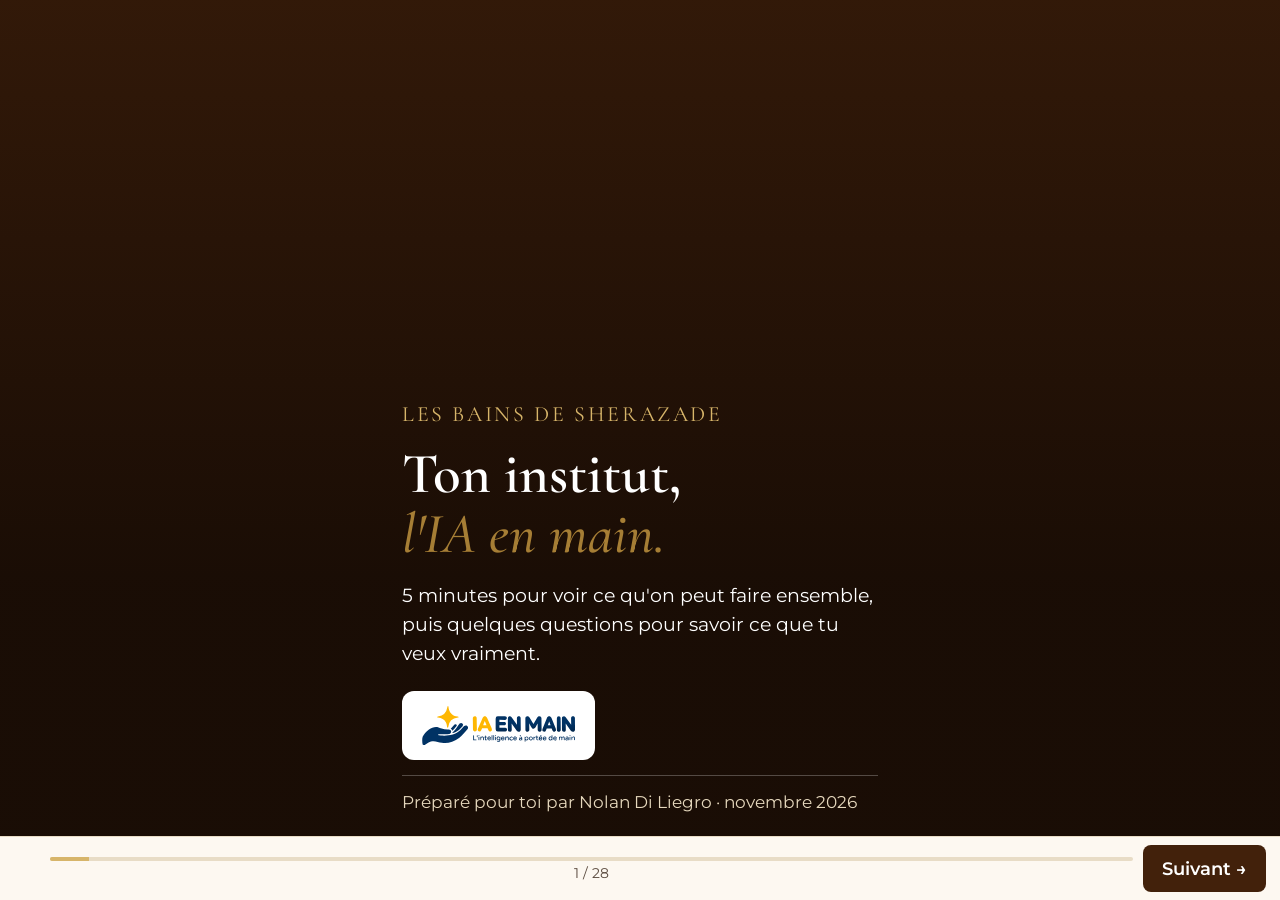
<file: sherazade/index.html>
<!DOCTYPE html>
<html lang="fr"><head><meta charset="utf-8">
<meta name="viewport" content="width=device-width,initial-scale=1,viewport-fit=cover">
<title>Les Bains de Sherazade × IA EN MAIN</title>
<meta name="robots" content="noindex">
<link rel="icon" type="image/png" href="../media/brand/favicon.png">
<meta property="og:title" content="Les Bains de Sherazade × IA EN MAIN"><meta property="og:description" content="Ton institut, l&#x27;IA en main : 5 minutes pour voir ce qu&#x27;on peut faire, et me dire ce que tu veux."><meta property="og:image" content="https://d8j0ntlcm91z4.cloudfront.net/user_3GQlfFCxTsvuOLmSkOzS19wh9sw/hf_20261109_205549_24f4d2c5-56d9-401c-a963-747eeb608bea.png"><meta name="twitter:card" content="summary_large_image">
<link rel="preconnect" href="https://fonts.googleapis.com"><link rel="preconnect" href="https://fonts.gstatic.com" crossorigin>
<link href="https://fonts.googleapis.com/css2?family=Cormorant+Garamond:ital,wght@0,500;0,600;0,700;1,500&amp;family=Montserrat:wght@400;500;600;700&amp;display=swap" rel="stylesheet">
<link href="../app.css?v=2be3c71f" rel="stylesheet">
<style>:root{--bg:#fdf8f1;--dark:#42210b;--dark2:#2e1607;--acc:#d7b56a;--acc2:#a67e35;--ink:#1a1a1a;--mute:#5a4a3e;--line:#e8dcc6;--fd:'Cormorant Garamond',Georgia,serif;--fb:Montserrat,system-ui,sans-serif}</style>
</head><body>
<main class="deck" id="deck"></main>
<nav class="bar"><button id="prev">←</button><div class="prog"><div class="tr"><div class="fi" id="fi"></div></div><span id="cnt"></span></div><button class="nx" id="next">Suivant →</button></nav>
<div class="thx" id="thx"><div><div class="lb" style="color:var(--acc)">C'est envoyé</div><h2 id="thxName">Merci !</h2><p style="margin-top:1rem;color:#e6d8bd" id="thxTxt"></p></div></div>
<script>window.IAEM={"slug": "sherazade", "client": "Les Bains de Sherazade", "owner": "Nolan", "title": "Les Bains de Sherazade × IA EN MAIN", "ogdesc": "Ton institut, l'IA en main : 5 minutes pour voir ce qu'on peut faire, et me dire ce que tu veux.", "ogimg": "https://d8j0ntlcm91z4.cloudfront.net/user_3GQlfFCxTsvuOLmSkOzS19wh9sw/hf_20261109_205549_24f4d2c5-56d9-401c-a963-747eeb608bea.png", "fonts": "https://fonts.googleapis.com/css2?family=Cormorant+Garamond:ital,wght@0,500;0,600;0,700;1,500&family=Montserrat:wght@400;500;600;700&display=swap", "vars": {"--bg": "#fdf8f1", "--dark": "#42210b", "--dark2": "#2e1607", "--acc": "#d7b56a", "--acc2": "#a67e35", "--ink": "#1a1a1a", "--mute": "#5a4a3e", "--line": "#e8dcc6", "--fd": "'Cormorant Garamond',Georgia,serif", "--fb": "Montserrat,system-ui,sans-serif"}, "top3From": "envies", "thanks": "Je lis tout et je reviens vers toi très vite avec un programme fait pour Les Bains.", "db": {}, "screens": [{"type": "cover", "brand": "Les Bains de Sherazade", "title": "Ton institut,<br><em>l'IA en main.<\/em>", "text": "5 minutes pour voir ce qu'on peut faire ensemble, puis quelques questions pour savoir ce que tu veux vraiment.", "by": "Préparé pour toi par Nolan Di Liegro · novembre 2026", "img": "https://lesbainsdesherazade.fr/assets/images/IMG_7739.jpg", "logo": "../media/brand/ia-en-main-horizontal.svg?v=2"}, {"type": "text", "label": "Le mot", "title": "Pourquoi je te propose <em>ça<\/em>", "paras": ["Ton institut a déjà ce qui compte : un lieu, une équipe, des clients qui parlent d'un « moment hors du temps ».", "Ce qui manque, c'est du temps. L'IA peut prendre une bonne partie de ce qui te coûte de l'énergie chaque jour : répondre, relancer, publier, rappeler.", "Je viens deux jours chez toi. Je configure Claude pour Les Bains avec toi : ton bloc d'instructions, tes skills, sur ton ordinateur et à ton nom. Et je te fais éviter un an d'erreurs. Ensuite, c'est toi qui pilotes."], "sig": "Nolan"}, {"type": "list", "label": "Ce que j'ai vu", "title": "Une base <em>déjà solide<\/em>", "items": [["Un beau site", "avec réservation en ligne et bons cadeaux"], ["Des avis qui parlent d'expérience", "pas seulement de prix"], ["Ta vidéo TikTok épinglée : 1,2 M de vues", "2 840 abonnés, 78 500 j'aime : chez toi, l'humain et la vidéo marchent (relevé le 9 nov.)"], ["Toi", "curieux, à l'aise sur les réseaux, prêt à t'y mettre"]], "outro": "On ne repart pas de zéro : on branche l'IA sur ce qui marche déjà."}, {"type": "cards", "dark": true, "label": "Chantier n°1", "title": "Le téléphone,<br><em>là où ça se joue<\/em>", "intro": "Tu me l'as dit : depuis l'agent IA, les appels se transforment moins en réservations. C'est le premier point qu'on règle.", "items": [["On écoute", "des appels réels et le script de l'agent : où le client décroche."], ["On corrige", "passage à un humain quand il faut, SMS avec le lien de réservation, un ton plus proche des Bains."], ["On mesure", "appels reçus et réservations qui suivent, sur 30 jours."]]}, {"type": "gallery", "label": "Avec tes photos", "title": "Ce que l'IA fait <em>de tes photos<\/em>", "intro": "Fait ce soir à partir des photos de ton site, en quelques minutes.", "imgs": [{"src": "https://lesbainsdesherazade.fr/assets/images/IMG_9596.jpg", "cap": "Ta photo"}, {"src": "https://d8j0ntlcm91z4.cloudfront.net/user_3GQlfFCxTsvuOLmSkOzS19wh9sw/hf_20261109_205548_bb28ca2f-ecc4-46f2-a131-d90f2d4124e6.png", "cap": "Retouchée IA", "ia": true}, {"src": "https://d8j0ntlcm91z4.cloudfront.net/user_3GQlfFCxTsvuOLmSkOzS19wh9sw/hf_20261109_205548_1f3f263e-d7d1-4beb-8232-a82ec49e8cb3.png", "cap": "Affiche promo", "ia": true, "pos": "center top"}, {"src": "https://d8j0ntlcm91z4.cloudfront.net/user_3GQlfFCxTsvuOLmSkOzS19wh9sw/hf_20261109_205549_24f4d2c5-56d9-401c-a963-747eeb608bea.png", "cap": "Story Insta", "ia": true, "pos": "center top"}], "outro": "Tu pourras en faire autant toi-même, quand tu veux."}, {"type": "video", "dark": true, "label": "Tes vidéos", "title": "Une photo, <em>un Reel<\/em>", "intro": "Ta photo du hammam, animée par l'IA puis montée automatiquement avec ton texte et ton bouton de réservation.", "src": "../media/sherazade-reel.mp4", "poster": "../media/sherazade-reel.jpg", "cap": "Fait à partir de ta photo", "items": ["Des Reels et des TikTok prêts à publier chaque semaine", "Tes vidéos brutes montées et sous-titrées automatiquement", "Publication programmée sur Insta et TikTok"]}, {"type": "video", "label": "Des humains à l'image", "title": "Une ambassadrice, <em>chez toi<\/em>", "intro": "Une femme créée par l'IA, dans ton propre hammam, pour tes Reels et tes TikTok. En plus de ton influenceuse, ou pour publier chaque semaine sans tournage.", "src": "../media/sherazade-ambassadrice.mp4", "poster": "../media/sherazade-ambassadrice.jpg", "cap": "Créée par IA", "items": ["Toujours disponible, toujours dans ton style", "Mentionnée « créée par IA », comme le demande la réglementation européenne", "Ou bien : tes vraies vidéos montées automatiquement"], "ratio": "9/16", "nocap": true}, {"type": "list", "dark": true, "numbered": true, "label": "Des clients qui arrivent", "title": "Ta pub Meta et Google, <em>en pilote automatique<\/em>", "intro": "Mon point fort : l'acquisition, branchée et automatisée de bout en bout.", "items": [["Tes Reels deviennent des pubs", "Facebook et Instagram, à tes couleurs"], ["En tête sur Google", "Google Ads et ta fiche Google Business optimisée"], ["Ciblées sur ta clientèle", "Marseille, femmes, couples, cartes cadeaux"], ["Chaque demande suivie", "dans ton tableau de bord, relancée automatiquement"], ["Un rapport chaque lundi", "dépensé, rapporté ; on coupe ce qui ne marche pas"]], "outro": "Le budget pub est payé directement à Meta et à Google, sur ton compte."}, {"type": "dash2", "label": "Ton tableau de bord", "title": "Toute ton activité <em>sur ton téléphone<\/em>", "app": "Les Bains · aujourd'hui", "badge": "Exemple · chiffres fictifs", "kpis": [["Réservations semaine", "38", "+12 %"], ["Chiffre du mois", "9 840 €", "+8 %"], ["Panier moyen", "86 €", "+5 €"], ["Bons cadeaux", "12", "+4"]], "social": [["TikTok", "2 840", "abonnés · 1,2 M vues sur l'épinglée (réel)"], ["Instagram", "+215", "abonnés ce mois"], ["Avis Google", "4,9", "+6 avis ce mois"]], "teamTitle": "L'équipe aujourd'hui", "team": [["Samira", "hammam · 4 clientes", "en soin", "on"], ["Lina", "gommages · 6 rdv", "en soin", "on"], ["Yasmine", "massages · 5 rdv", "pause 15 min", "off"], ["Accueil", "2 bons cadeaux à valider", "à faire", "ok"]], "outro": "Réservations, bons cadeaux, réseaux, avis et équipe sur un seul écran, codé pour toi. On regarde ensemble ce que tes outils permettent de relier."}, {"type": "genie", "dark": true, "label": "Ton génie", "title": "Un génie <em>dans ta théière<\/em>", "intro": "Comme les agents que j'ai créés pour mes boutiques : un personnage à l'image des Bains, connecté à tout. Exemple de conversation :", "img": "../media/sherazade-genie.jpg", "name": "Le Génie des Bains", "msgs": [["c", "Bonsoir, vous avez de la place samedi pour un massage duo ?"], ["b", "Bonsoir ! Samedi il reste 15 h et 17 h 30. Je vous envoie le lien pour réserver ?"], ["c", "Oui, et je peux offrir un bon cadeau ?"], ["b", "Bien sûr : choisissez un soin ou un montant ici, il part par mail tout de suite."]], "items": ["Il connaît tes soins, tes prix, tes horaires et tes bons cadeaux", "Il répond sur ton site, WhatsApp et Insta, même la nuit", "Branché à tes outils : réservations, mails, tableau de bord", "Il te passe la main quand il le faut"]}, {"type": "cards", "dark": true, "label": "Dans ta vie de tous les jours", "title": "Ça change <em>ta semaine<\/em>", "items": [["Tes mails triés tout seuls", "clients, fournisseurs, factures, pub : chacun dans son tiroir"], ["Un résumé chaque matin", "rendez-vous, mails importants, chiffres d'hier, sur ton téléphone"], ["Tes factures surveillées", "une alerte avant chaque prélèvement, plus de surprise"], ["Tu parles, c'est noté", "une idée, une tâche dictée en vocal, rangée au bon endroit"]], "outro": "Moins d'écran le soir : l'outil prépare, tu valides en deux minutes."}, {"type": "list", "label": "Ce que je fais déjà tourner", "title": "Tout ça, <em>je l'utilise moi-même<\/em>", "items": [["Mon atelier de trottinettes", "on dicte une commande de pièces en vocal, elle part dans le bon tableau"], ["Mon assistant perso", "brief du matin, mails, agenda et idées sur Telegram"], ["Ma trésorerie", "une alerte à 8 h avec les prélèvements des 3 jours à venir"], ["Mon site de pièces détachées", "catalogue de 50 marques, compatibilités calculées automatiquement"], ["Des sites clients", "restaurant, artisan, événementiel : mis à jour depuis le téléphone"]], "outro": "Je ne te vends pas une théorie : je t'installe ce qui marche déjà chez moi."}, {"type": "list", "dark": true, "numbered": true, "label": "Ce que tu achètes vraiment", "title": "Un Claude <em>qui te connaît<\/em>", "intro": "Un Claude mal configuré répond à côté. Le mien, je le règle avec toi, pour qu'il marche encore dans un an.", "items": [["Un questionnaire sur Les Bains", "tes soins, tes prix, ton ton, tes règles : je le transforme en ton bloc d'instructions. Claude te connaît dès le premier message."], ["Mes skills, prêtes à l'emploi", "celles que j'utilise tous les jours : réponses aux avis, posts, mails, devis. Testées chez moi avant d'arriver chez toi."], ["Tes skills, créées avec toi", "sur tes vraies tâches du quotidien, à ta façon de travailler."], ["Un an d'erreurs que tu ne feras pas", "j'ai tout testé, tout raté au moins une fois : tu gagnes ces mois-là."]]}, {"type": "cards", "label": "Un an de tests, résumé", "title": "Les pièges <em>que tu évites<\/em>", "items": [["Laisser l'IA envoyer seule", "chez toi, elle prépare et tu valides : rien ne part sans toi."], ["Lui parler de façon floue", "ton bloc d'instructions répond à sa place : plus de réponses à côté."], ["Repartir de zéro à chaque fois", "tes projets gardent la mémoire de tout ce qu'on a réglé."], ["Mettre tes codes dans une conversation", "jamais : je te montre où ils vont, et où ils ne vont pas."], ["Croire qu'un outil marche sans le tester", "on teste tout ensemble, sur tes vrais cas, avant que je parte."]], "outro": "C'est ça, les 1 000 € : pas deux jours de cours, un an de travail que tu n'as pas à refaire."}, {"type": "catalog", "label": "Les 2 jours, concrètement", "title": "Ce qu'on fait <em>ensemble<\/em>", "intro": "Deux journées pleines, chez toi, sur ton ordinateur.", "groups": [{"tag": "Jour 1 · lundi (institut fermé)", "items": ["Le questionnaire, puis ton bloc d'instructions", "Claude installé sur ton ordinateur, à ton nom", "Mes skills posées : avis, posts, messages, mails", "Diagnostic de ton agent téléphonique"]}, {"tag": "Jour 2 · mardi", "alt": true, "items": ["2 ou 3 skills créées avec toi, sur tes vraies tâches", "Ta messagerie, ton agenda et tes documents branchés", "Ton site relié à ton Claude : tu demandes une modification, il la fait", "Réglages de l'agent téléphonique, tests faits par toi, guide et plan sur 30 jours"]}]}, {"type": "text", "dark": true, "label": "Plus qu'un outil", "title": "Ça peut changer <em>ta vie, même perso<\/em>", "paras": ["Ce que je te donne ne sert pas qu'aux Bains. Une fois que tu sais te servir de ces outils, ils t'ouvrent des portes partout : tes projets, tes idées, ta façon de t'organiser, ta vie de tous les jours.", "Moi, ça m'a tout changé. Je suis convaincu que ce sera un des meilleurs investissements de ta vie."], "sig": "Nolan"}, {"type": "offer", "label": "L'investissement", "title": "Tout est <em>compris<\/em>", "tag": "Les 2 jours chez toi", "price": "1 000 €", "unit": "une seule fois · sans TVA", "pitch": "Tu repars avec un Claude réglé pour Les Bains, des outils qui tournent, et la méthode pour continuer seul. Prix net : TVA non applicable, article 293 B du CGI (auto-entrepreneur).", "items": [["Installation complète", "Claude sur ton ordinateur, à ton nom"], ["Ton bloc d'instructions", "tiré du questionnaire : Claude te connaît"], ["Mes skills + les tiennes", "avis, posts, messages, mails, et celles créées avec toi"], ["Tout relié", "mails, agenda, documents, site et réseaux"], ["Formation", "tu fais toi-même, je te regarde faire"], ["Optimisation", "ton agent téléphonique et tes réglages revus"], ["Zéro temps perdu", "un an d'erreurs que tu ne feras pas"], ["Toutes tes questions", "pendant les 2 jours et le mois qui suit"]]}, {"type": "offer", "label": "Ensuite", "title": "Un seul <em>accompagnement<\/em>", "tag": "Accompagnement mensuel", "price": "250 €", "unit": "par mois · sans TVA", "pitch": "Je reste à côté de toi : tout continue de marcher, et tu progresses chaque mois.", "items": [["Suivi et corrections", "si un outil change, je répare"], ["Réponses à tes questions", "par message, sans attendre"], ["Mises à jour", "nouveaux soins, prix, offres dans ton Claude"], ["Un point visio par mois", "ce qui marche, ce qu'on améliore"]], "extra": {"tag": "À la carte · sur devis", "items": ["Ton génie : un agent IA à ton image", "Publicités Meta et Google Ads automatisées", "Fiche Google Business optimisée, réponses aux avis", "Tableau de bord sur mesure", "Reels et vidéos automatiques, ambassadrice IA", "Mails triés, relances, agent vocal, site relié"]}}, {"type": "text", "dark": true, "label": "À toi", "title": "Dis-moi <em>ce que tu veux<\/em>", "paras": ["8 petites questions, 5 minutes. Tu coches, et pour les questions ouvertes tu peux parler : le micro du clavier écrit pour toi.", "Il n'y a pas de mauvaise réponse. Plus tu en dis, plus le programme sera fait pour Les Bains."]}, {"type": "multi", "id": "temps", "short": "Ce qui prend du temps", "label": "Question 1 / 8", "title": "Qu'est-ce qui te <em>prend du temps<\/em> ?", "intro": "Chaque semaine, ce qui te mange des heures.", "options": ["Répondre au téléphone", "Messages Insta / WhatsApp", "Réservations et annulations", "Répondre aux avis Google", "Faire les posts", "Photos et visuels", "Relancer les clients", "Bons cadeaux", "Factures et compta", "Planning de l'équipe", "Commandes de produits"]}, {"type": "multi", "id": "envies", "short": "Ce que l'IA devrait faire", "label": "Question 2 / 8", "title": "Qu'aimerais-tu que <em>l'IA fasse<\/em> ?", "intro": "Tout ce qui te ferait plaisir, même si ça paraît compliqué.", "options": ["Agent téléphonique qui réserve", "Répondre aux messages", "Un génie qui répond 24h/24", "Posts et visuels", "Reels et vidéos", "Ambassadrice IA", "Photos pro de mes soins", "Faire revenir les clients", "Demander et répondre aux avis", "Mes mails triés tout seuls", "Tableau de bord", "Pubs Facebook, Insta et Google"]}, {"type": "top3", "label": "Question 3 / 8", "short": "Top 3", "title": "Tes <em>3 priorités<\/em>", "intro": "Parmi ce que tu viens de cocher, touche dans l'ordre ce qu'on fait en premier."}, {"type": "open", "id": "agace", "short": "Ce qui agace", "label": "Question 4 / 8", "title": "Ce qui t'agace <em>le plus<\/em> dans ta semaine ?", "ph": "Dis-le comme tu le penses…"}, {"type": "open", "id": "telephone", "short": "Agent téléphonique", "label": "Question 5 / 8", "title": "Ton agent téléphonique : <em>qu'est-ce qui ne va pas<\/em> ?", "intro": "Ce que tes clients te disent, ce que tu as remarqué, le nom de l'outil si tu l'as.", "ph": "Par exemple : les clients raccrochent quand…"}, {"type": "open", "id": "dix_heures", "short": "Avec 10 h de plus", "label": "Question 6 / 8", "title": "Avec 10 heures de plus par semaine, <em>tu ferais quoi<\/em> ?"}, {"type": "open", "id": "objectif", "short": "Objectif 2027", "label": "Question 7 / 8", "title": "Ton objectif pour <em>l'année prochaine<\/em> ?", "intro": "Plus de clients, un nouveau soin, une deuxième adresse, plus de temps pour toi…"}, {"type": "open", "id": "pratique", "short": "Côté pratique", "label": "Question 8 / 8", "title": "Côté <em>pratique<\/em>", "intro": "Qui dans l'équipe utilisera les outils ? Ton ordinateur, c'est un Mac ou un PC ? Quels lundis te vont pour démarrer ?", "ph": "Équipe, ordinateur, dates…"}, {"type": "final", "label": "Dernière étape", "title": "On <em>envoie<\/em> ?", "intro": "Ton prénom, et tes réponses arrivent directement chez moi. Tu peux revenir modifier et renvoyer quand tu veux.", "legal": "Tes réponses servent uniquement à préparer ta proposition. Elles ne sont ni partagées ni revendues."}]};</script>
<script src="../db.js?v=2be3c71f"></script>
<script src="../app.js?v=2be3c71f"></script>
</body></html>
</file>
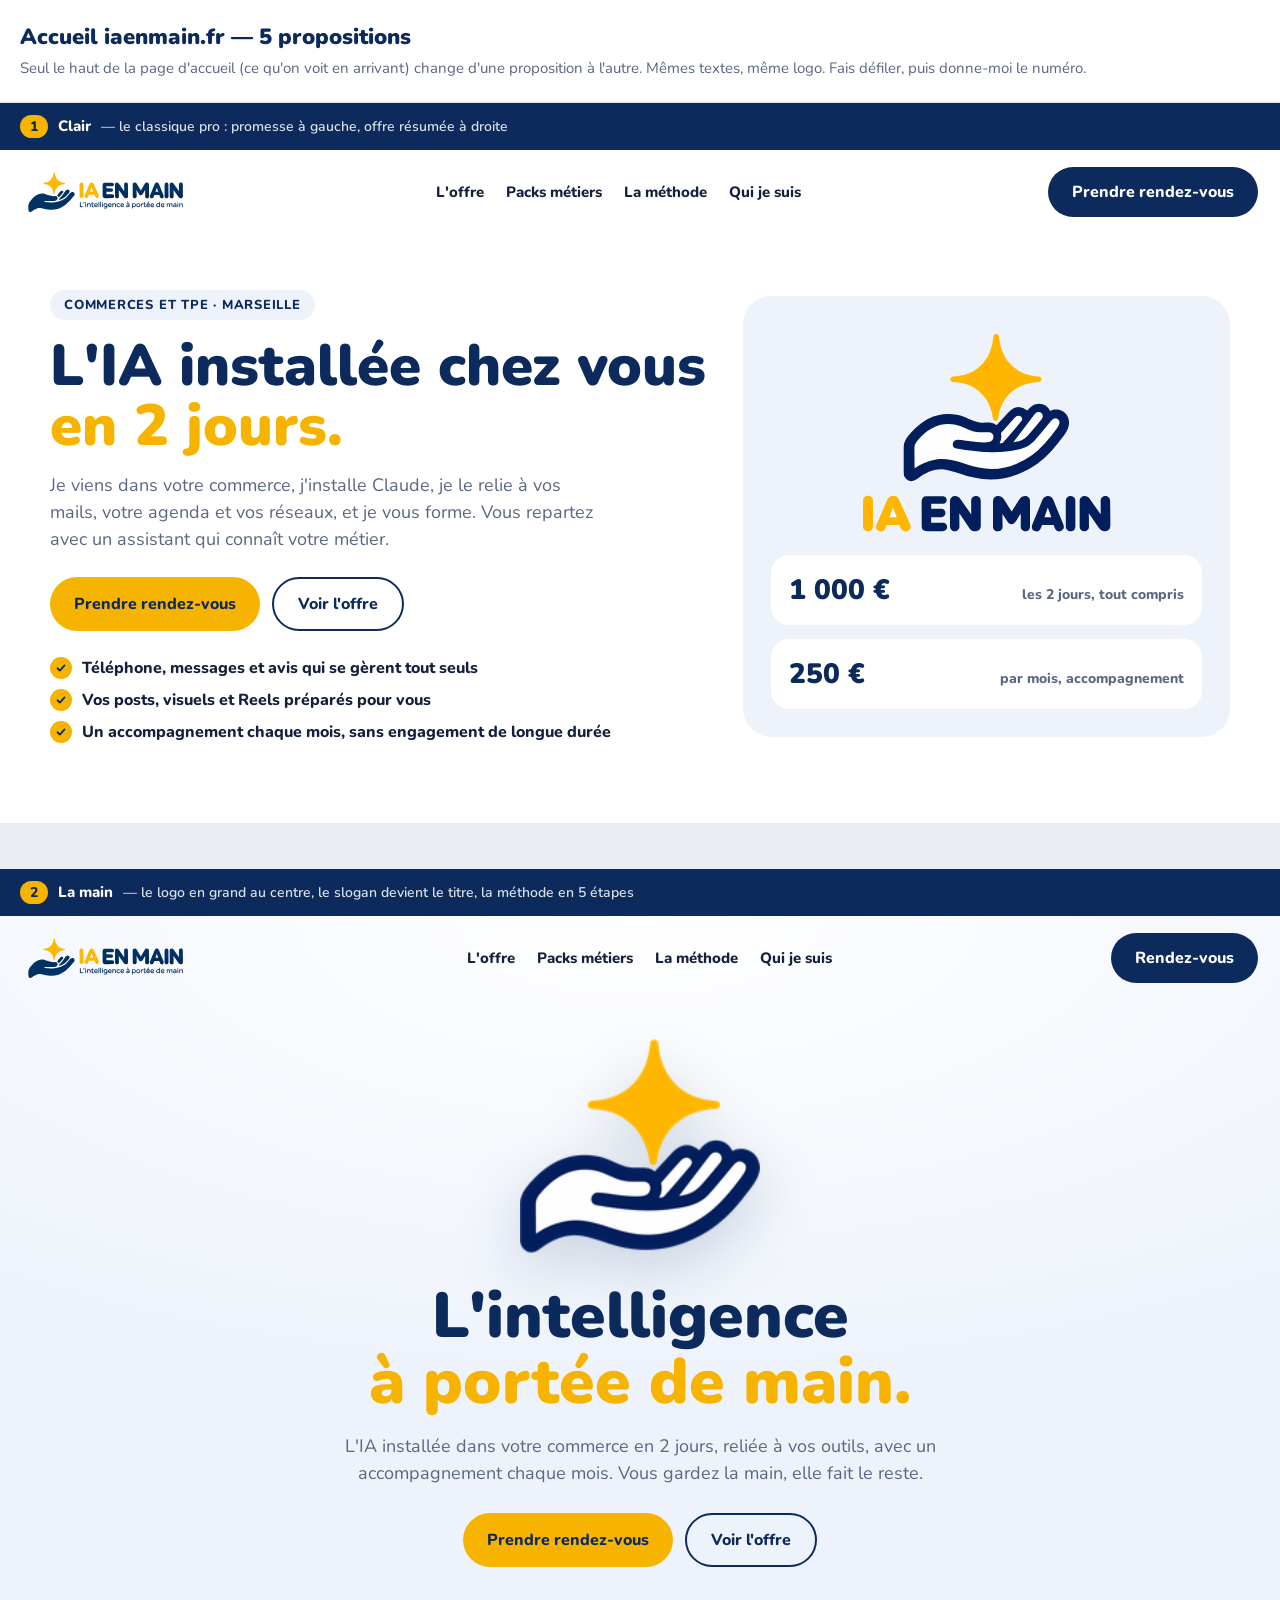
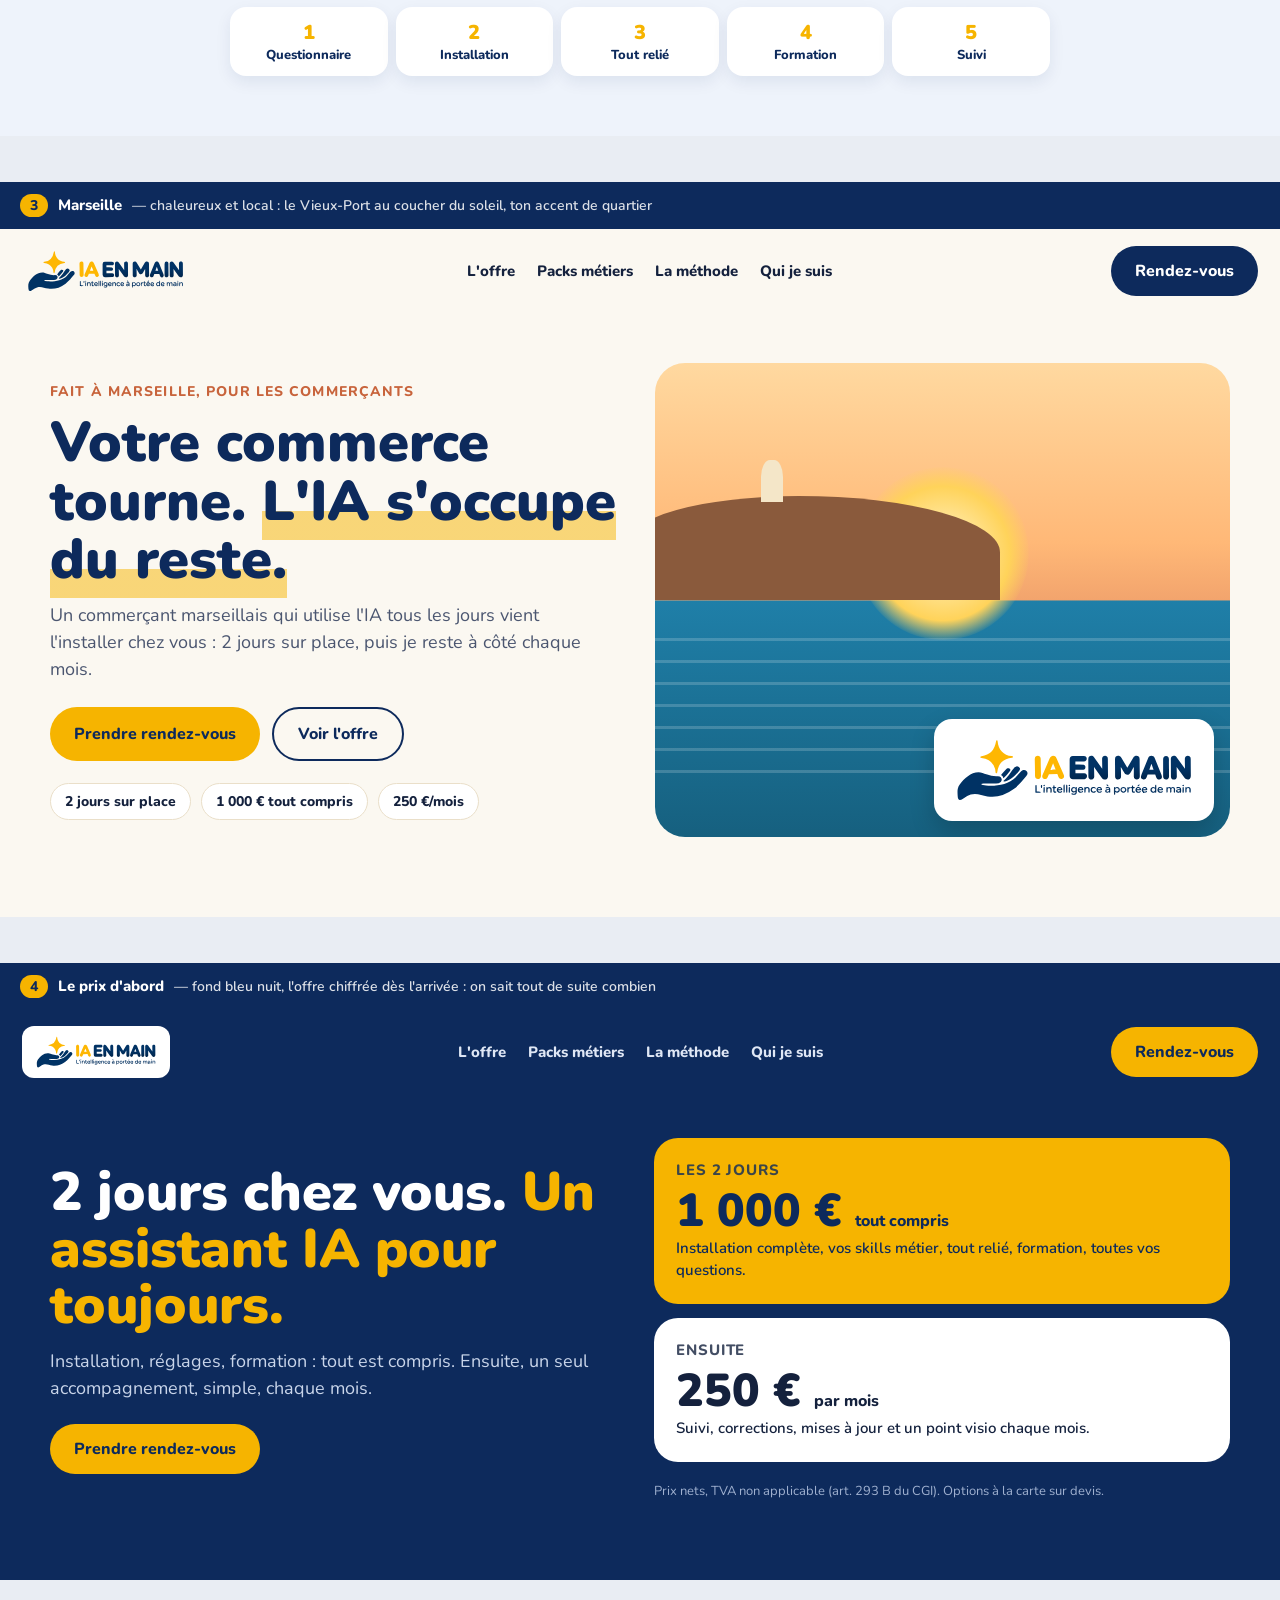
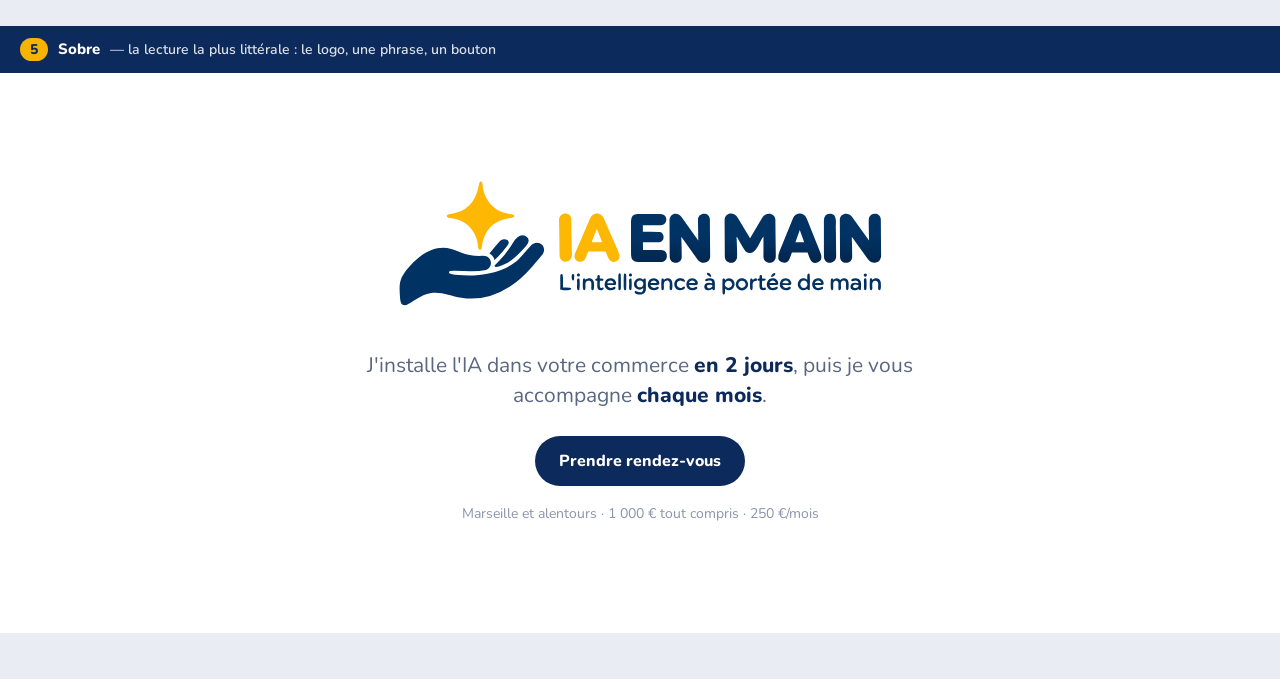
<file: propositions/accueil/index.html>
<!DOCTYPE html>
<html lang="fr">
<head>
<meta charset="utf-8">
<meta name="viewport" content="width=device-width,initial-scale=1">
<meta name="robots" content="noindex">
<title>IA EN MAIN — 5 propositions de page d'accueil</title>
<link rel="icon" type="image/png" href="../../media/brand/favicon.png">
<style>
@font-face{font-family:Nun;font-weight:400;src:url(fonts/nunito-latin-400-normal.woff2) format('woff2')}
@font-face{font-family:Nun;font-weight:600;src:url(fonts/nunito-latin-600-normal.woff2) format('woff2')}
@font-face{font-family:Nun;font-weight:800;src:url(fonts/nunito-latin-800-normal.woff2) format('woff2')}
@font-face{font-family:Nun;font-weight:900;src:url(fonts/nunito-latin-900-normal.woff2) format('woff2')}
*{box-sizing:border-box;margin:0;padding:0}
:root{--navy:#0d2a5c;--navy2:#13366f;--gold:#f6b400;--gold2:#ffd35a;--ink:#14213d;--mute:#5a6782;--sky:#eef3fb;--cream:#fbf8f1;--sand:#f3ead8;--terra:#c8643c;--sea:#1f7fa8}
html{font-family:Nun,system-ui,sans-serif;color:var(--ink);background:#e9edf3}
img{display:block;max-width:100%}
a{color:inherit}
.top{background:#fff;padding:22px 20px;border-bottom:1px solid #d9dfe8}
.top h1{font-size:22px;font-weight:900;color:var(--navy)}
.top p{font-size:15px;color:var(--mute);margin-top:6px;line-height:1.45}
.lab{position:sticky;top:0;z-index:5;background:var(--navy);color:#fff;padding:12px 20px;font-size:15px;font-weight:800;display:flex;gap:10px;align-items:baseline;flex-wrap:wrap}
.lab b{background:var(--gold);color:var(--navy);border-radius:999px;padding:2px 10px;font-size:14px}
.lab span{font-weight:600;opacity:.85;font-size:14px}
section.v{margin-bottom:46px}
.btn{display:inline-flex;align-items:center;gap:8px;font-weight:800;font-size:16px;border-radius:999px;padding:14px 24px;text-decoration:none;white-space:nowrap}
.b-gold{background:var(--gold);color:var(--navy)}
.b-navy{background:var(--navy);color:#fff}
.b-line{border:2px solid currentColor}
.nav{display:flex;align-items:center;justify-content:space-between;gap:12px;padding:16px 22px}
.nav img{height:44px;width:auto}
.nav .links{display:none;gap:22px;font-weight:700;font-size:15px}
@media(min-width:900px){.nav .links{display:flex}.nav img{height:52px}}
.wrap{max-width:1180px;margin:0 auto;padding:0 22px}

/* 1 CLAIR */
.c1{background:#fff}
.c1 .hero{display:grid;gap:34px;padding:34px 0 54px;align-items:center}
.c1 .kick{display:inline-block;background:var(--sky);color:var(--navy);font-weight:800;font-size:13px;letter-spacing:.06em;text-transform:uppercase;border-radius:999px;padding:6px 14px}
.c1 h2{font-size:clamp(34px,7vw,58px);line-height:1.04;font-weight:900;color:var(--navy);margin:16px 0}
.c1 h2 em{font-style:normal;color:var(--gold)}
.c1 p.lead{font-size:18px;line-height:1.5;color:var(--mute);max-width:560px}
.c1 .cta{display:flex;gap:12px;flex-wrap:wrap;margin-top:24px}
.c1 ul{list-style:none;display:grid;gap:10px;margin-top:26px}
.c1 li{display:flex;gap:10px;font-weight:700;font-size:16px}
.c1 li:before{content:"";flex:0 0 22px;height:22px;border-radius:50%;background:var(--gold) url("data:image/svg+xml,%3Csvg xmlns='http://www.w3.org/2000/svg' viewBox='0 0 24 24'%3E%3Cpath d='M6 12.5l4 4 8-9' fill='none' stroke='%230d2a5c' stroke-width='3' stroke-linecap='round' stroke-linejoin='round'/%3E%3C/svg%3E") center/14px no-repeat}
.c1 .card{background:var(--sky);border-radius:28px;padding:28px;display:grid;gap:14px}
.c1 .card img{width:62%;margin:0 auto}
.c1 .price{display:flex;justify-content:space-between;align-items:baseline;background:#fff;border-radius:18px;padding:16px 18px}
.c1 .price b{font-size:28px;font-weight:900;color:var(--navy)}
.c1 .price small{font-size:14px;color:var(--mute);font-weight:700}
@media(min-width:900px){.c1 .hero{grid-template-columns:1.15fr .85fr;padding:56px 0 80px}}

/* 2 LA MAIN */
.c2{background:radial-gradient(120% 80% at 50% 0%,#fff 0%,var(--sky) 70%);text-align:center;overflow:hidden}
.c2 .hero{padding:26px 0 60px;display:grid;justify-items:center}
.c2 .icon{width:min(240px,62vw);filter:drop-shadow(0 18px 30px rgba(13,42,92,.18))}
.c2 h2{font-size:clamp(34px,8vw,64px);line-height:1.02;font-weight:900;color:var(--navy);margin-top:18px;max-width:880px}
.c2 h2 em{font-style:normal;color:var(--gold);display:block}
.c2 p.lead{font-size:18px;line-height:1.5;color:var(--mute);max-width:600px;margin:18px auto 0}
.c2 .cta{display:flex;gap:12px;flex-wrap:wrap;justify-content:center;margin-top:26px}
.c2 .steps{display:grid;grid-template-columns:repeat(5,1fr);gap:8px;margin-top:40px;width:100%;max-width:820px}
.c2 .steps div{background:#fff;border-radius:16px;padding:12px 6px;font-weight:800;font-size:13px;color:var(--navy);box-shadow:0 6px 16px rgba(13,42,92,.08)}
.c2 .steps i{display:block;font-style:normal;color:var(--gold);font-size:20px;font-weight:900}

/* 3 MARSEILLE */
.c3{background:var(--cream)}
.c3 .hero{display:grid;gap:30px;padding:28px 0 56px;align-items:center}
.c3 .tag{font-weight:800;color:var(--terra);font-size:14px;letter-spacing:.08em;text-transform:uppercase}
.c3 h2{font-size:clamp(34px,7vw,56px);line-height:1.05;font-weight:900;color:var(--navy);margin:12px 0}
.c3 h2 u{text-decoration:none;background:linear-gradient(transparent 62%,rgba(246,180,0,.5) 62%)}
.c3 p.lead{font-size:18px;line-height:1.5;color:#4b5670;max-width:560px}
.c3 .cta{display:flex;gap:12px;flex-wrap:wrap;margin-top:24px}
.c3 .scene{position:relative;border-radius:30px;overflow:hidden;aspect-ratio:4/3.3;background:linear-gradient(180deg,#ffd9a0 0%,#ffb877 38%,#f2a46d 50%,var(--sea) 50.2%,#16607f 100%)}
.c3 .sun{position:absolute;left:50%;top:22%;width:30%;aspect-ratio:1;transform:translateX(-50%);border-radius:50%;background:radial-gradient(circle,#fff6d6 0%,#ffd35a 55%,rgba(255,211,90,0) 72%)}
.c3 .hill{position:absolute;left:-5%;right:40%;bottom:50%;height:22%;background:#8a5a3c;border-radius:60% 70% 0 0}
.c3 .hill:after{content:"";position:absolute;left:36%;top:-34%;width:6%;height:40%;background:#f4e6c8;border-radius:40% 40% 0 0}
.c3 .waves{position:absolute;left:0;right:0;bottom:12%;height:30%;background:repeating-linear-gradient(180deg,rgba(255,255,255,.18) 0 3px,transparent 3px 22px)}
.c3 .badge{position:absolute;right:16px;bottom:16px;background:#fff;border-radius:18px;padding:12px 14px;box-shadow:0 10px 24px rgba(0,0,0,.18);width:min(62%,280px)}
.c3 .badge img{width:100%}
.c3 .facts{display:flex;gap:10px;flex-wrap:wrap;margin-top:22px}
.c3 .facts span{background:#fff;border:1px solid #eadfc9;border-radius:999px;padding:8px 14px;font-weight:700;font-size:14px}
@media(min-width:900px){.c3 .hero{grid-template-columns:1fr 1fr;padding:50px 0 80px}}

/* 4 LE PRIX D'ABORD */
.c4{background:var(--navy);color:#fff}
.c4 .nav{color:#fff}
.c4 .nav .links a{color:#dfe7f5}
.c4 .logo-chip{background:#fff;border-radius:12px;padding:6px 10px}
.c4 .hero{padding:24px 0 56px;display:grid;gap:28px}
.c4 h2{font-size:clamp(32px,6.6vw,54px);line-height:1.05;font-weight:900}
.c4 h2 em{font-style:normal;color:var(--gold)}
.c4 p.lead{font-size:18px;line-height:1.5;color:#c9d5ea;max-width:620px;margin-top:14px}
.c4 .grid{display:grid;gap:14px}
.c4 .pc{background:#fff;color:var(--ink);border-radius:24px;padding:22px}
.c4 .pc.main{background:var(--gold);color:var(--navy)}
.c4 .pc h3{font-size:15px;font-weight:800;text-transform:uppercase;letter-spacing:.06em;opacity:.8}
.c4 .pc .n{font-size:46px;font-weight:900;line-height:1;margin:8px 0 4px}
.c4 .pc .n small{font-size:16px;font-weight:800}
.c4 .pc p{font-size:15px;line-height:1.45;font-weight:600}
.c4 .note{font-size:13px;color:#9fb0cf;margin-top:6px}
.c4 .cta{display:flex;gap:12px;flex-wrap:wrap}
@media(min-width:900px){.c4 .hero{grid-template-columns:1fr 1fr;align-items:center;padding:44px 0 80px}}

/* 5 SOBRE */
.c5{background:#fff;text-align:center}
.c5 .hero{min-height:560px;display:grid;place-items:center;align-content:center;gap:26px;padding:40px 0 60px}
.c5 .big{width:min(520px,86vw)}
.c5 p{font-size:21px;line-height:1.45;color:var(--mute);max-width:560px}
.c5 p b{color:var(--navy)}
.c5 .small{font-size:14px;color:#8a95ab;margin-top:-8px}
</style>
</head>
<body>
<div class="top">
<h1>Accueil iaenmain.fr — 5 propositions</h1>
<p>Seul le haut de la page d'accueil (ce qu'on voit en arrivant) change d'une proposition à l'autre. Mêmes textes, même logo. Fais défiler, puis donne-moi le numéro.</p>
</div>

<!-- 1 -->
<section class="v">
<div class="lab"><b>1</b> Clair <span>— le classique pro : promesse à gauche, offre résumée à droite</span></div>
<div class="c1">
<div class="nav"><img src="../../media/brand/ia-en-main-horizontal.svg" alt="IA EN MAIN"><div class="links"><a>L'offre</a><a>Packs métiers</a><a>La méthode</a><a>Qui je suis</a></div><a class="btn b-navy">Prendre rendez-vous</a></div>
<div class="wrap hero">
<div>
<span class="kick">Commerces et TPE · Marseille</span>
<h2>L'IA installée chez vous <em>en 2 jours.</em></h2>
<p class="lead">Je viens dans votre commerce, j'installe Claude, je le relie à vos mails, votre agenda et vos réseaux, et je vous forme. Vous repartez avec un assistant qui connaît votre métier.</p>
<div class="cta"><a class="btn b-gold">Prendre rendez-vous</a><a class="btn b-line" style="color:var(--navy)">Voir l'offre</a></div>
<ul><li>Téléphone, messages et avis qui se gèrent tout seuls</li><li>Vos posts, visuels et Reels préparés pour vous</li><li>Un accompagnement chaque mois, sans engagement de longue durée</li></ul>
</div>
<div class="card">
<img src="../../media/brand/ia-en-main-logo.svg" alt="">
<div class="price"><span><b>1 000 €</b></span><small>les 2 jours, tout compris</small></div>
<div class="price"><span><b>250 €</b></span><small>par mois, accompagnement</small></div>
</div>
</div>
</div>
</section>

<!-- 2 -->
<section class="v">
<div class="lab"><b>2</b> La main <span>— le logo en grand au centre, le slogan devient le titre, la méthode en 5 étapes</span></div>
<div class="c2">
<div class="nav"><img src="../../media/brand/ia-en-main-horizontal.svg" alt="IA EN MAIN"><div class="links"><a>L'offre</a><a>Packs métiers</a><a>La méthode</a><a>Qui je suis</a></div><a class="btn b-navy">Rendez-vous</a></div>
<div class="wrap hero">
<img class="icon" src="../../media/brand/ia-en-main-icone.png" alt="">
<h2>L'intelligence <em>à portée de main.</em></h2>
<p class="lead">L'IA installée dans votre commerce en 2 jours, reliée à vos outils, avec un accompagnement chaque mois. Vous gardez la main, elle fait le reste.</p>
<div class="cta"><a class="btn b-gold">Prendre rendez-vous</a><a class="btn b-line" style="color:var(--navy)">Voir l'offre</a></div>
<div class="steps"><div><i>1</i>Questionnaire</div><div><i>2</i>Installation</div><div><i>3</i>Tout relié</div><div><i>4</i>Formation</div><div><i>5</i>Suivi</div></div>
</div>
</div>
</section>

<!-- 3 -->
<section class="v">
<div class="lab"><b>3</b> Marseille <span>— chaleureux et local : le Vieux-Port au coucher du soleil, ton accent de quartier</span></div>
<div class="c3">
<div class="nav"><img src="../../media/brand/ia-en-main-horizontal.svg" alt="IA EN MAIN"><div class="links"><a>L'offre</a><a>Packs métiers</a><a>La méthode</a><a>Qui je suis</a></div><a class="btn b-navy">Rendez-vous</a></div>
<div class="wrap hero">
<div>
<span class="tag">Fait à Marseille, pour les commerçants</span>
<h2>Votre commerce tourne. <u>L'IA s'occupe du reste.</u></h2>
<p class="lead">Un commerçant marseillais qui utilise l'IA tous les jours vient l'installer chez vous : 2 jours sur place, puis je reste à côté chaque mois.</p>
<div class="cta"><a class="btn b-gold">Prendre rendez-vous</a><a class="btn b-line" style="color:var(--navy)">Voir l'offre</a></div>
<div class="facts"><span>2 jours sur place</span><span>1 000 € tout compris</span><span>250 €/mois</span></div>
</div>
<div class="scene"><div class="sun"></div><div class="hill"></div><div class="waves"></div><div class="badge"><img src="../../media/brand/ia-en-main-horizontal.svg" alt=""></div></div>
</div>
</div>
</section>

<!-- 4 -->
<section class="v">
<div class="lab"><b>4</b> Le prix d'abord <span>— fond bleu nuit, l'offre chiffrée dès l'arrivée : on sait tout de suite combien</span></div>
<div class="c4">
<div class="nav"><img class="logo-chip" src="../../media/brand/ia-en-main-horizontal.svg" alt="IA EN MAIN"><div class="links"><a>L'offre</a><a>Packs métiers</a><a>La méthode</a><a>Qui je suis</a></div><a class="btn b-gold">Rendez-vous</a></div>
<div class="wrap hero">
<div>
<h2>2 jours chez vous. <em>Un assistant IA pour toujours.</em></h2>
<p class="lead">Installation, réglages, formation : tout est compris. Ensuite, un seul accompagnement, simple, chaque mois.</p>
<div class="cta" style="margin-top:22px"><a class="btn b-gold">Prendre rendez-vous</a></div>
</div>
<div class="grid">
<div class="pc main"><h3>Les 2 jours</h3><div class="n">1 000 € <small>tout compris</small></div><p>Installation complète, vos skills métier, tout relié, formation, toutes vos questions.</p></div>
<div class="pc"><h3>Ensuite</h3><div class="n">250 € <small>par mois</small></div><p>Suivi, corrections, mises à jour et un point visio chaque mois.</p></div>
<p class="note">Prix nets, TVA non applicable (art. 293 B du CGI). Options à la carte sur devis.</p>
</div>
</div>
</div>
</section>

<!-- 5 -->
<section class="v">
<div class="lab"><b>5</b> Sobre <span>— la lecture la plus littérale : le logo, une phrase, un bouton</span></div>
<div class="c5">
<div class="wrap hero">
<img class="big" src="../../media/brand/ia-en-main-horizontal.svg" alt="IA EN MAIN">
<p>J'installe l'IA dans votre commerce <b>en 2 jours</b>, puis je vous accompagne <b>chaque mois</b>.</p>
<a class="btn b-navy">Prendre rendez-vous</a>
<span class="small">Marseille et alentours · 1 000 € tout compris · 250 €/mois</span>
</div>
</div>
</section>
</body>
</html>
</file>
<file: app.css>
*{box-sizing:border-box;margin:0;padding:0}
[hidden]{display:none!important}
html,body{height:100%;overflow:hidden;background:var(--bg);color:var(--ink);font-family:var(--fb);-webkit-text-size-adjust:100%}
html{font-size:16px}
@media (min-width:700px) and (min-height:600px){html{font-size:19px}}
.deck{display:flex;height:calc(100% - 64px - env(safe-area-inset-bottom));overflow-x:auto;overflow-y:hidden;scroll-snap-type:x mandatory;scrollbar-width:none}
.deck::-webkit-scrollbar{display:none}
.s{flex:0 0 100%;width:100%;height:100%;scroll-snap-align:start;scroll-snap-stop:always;overflow-y:auto;position:relative;display:flex}
.in{width:100%;max-width:520px;margin:auto;padding:28px 22px 24px}
.dk{background:var(--dark);color:#f6eedd}
.lb{font-size:.72rem;letter-spacing:.2em;text-transform:uppercase;color:var(--acc2);font-weight:600;margin-bottom:.6rem}
.dk .lb{color:var(--acc)}
h1,h2{font-family:var(--fd);font-weight:600;line-height:1.05}
h2{font-size:2.05rem;margin-bottom:.8rem}
@media (max-height:760px){h2{font-size:1.8rem;margin-bottom:.6rem}.in{padding-top:20px}}
h2 em,h1 em{font-style:italic;font-weight:500;color:var(--acc2)}
.dk h2 em,.dk h1 em{color:var(--acc)}
p{font-size:1.02rem;line-height:1.5}
.sm{font-size:.93rem;color:var(--mute);line-height:1.45}
.dk .sm{color:#d9c9ae}
.cover{background:var(--dark) center/cover no-repeat;color:#fff}
.cover:before{content:"";position:absolute;inset:0;background:linear-gradient(180deg,rgba(20,10,4,.35),rgba(20,10,4,.88) 70%)}
.cover .in{position:relative;margin-top:auto;margin-bottom:0}
.cover h1{font-size:3rem;margin:.9rem 0}
.cover .brand{font-family:var(--fd);font-size:1.15rem;letter-spacing:.12em;text-transform:uppercase;color:var(--acc)}
.cover .mk{display:block;height:3.6rem;width:auto;max-width:100%;margin-top:1.2rem;background:#fff;border-radius:12px;padding:.45rem .75rem}
.cover .mk+.by{margin-top:.8rem}
.cover .by{margin-top:1.2rem;font-size:.9rem;color:#e6d8bd;border-top:1px solid rgba(255,255,255,.25);padding-top:.8rem}
.sig{font-family:var(--fd);font-style:italic;font-size:1.4rem;color:var(--acc2);margin-top:1rem}
.li{list-style:none}
.li li{display:flex;gap:.8rem;padding:.6rem 0;border-bottom:1px solid var(--line);font-size:.98rem;line-height:1.4}
.li li:last-child{border:0}
.li .k{font-family:var(--fd);font-weight:700;font-size:1.5rem;color:var(--acc2);line-height:1;min-width:1.2rem}
.dk .li li{border-color:rgba(255,255,255,.14)}.dk .li .k{color:var(--acc)}
.li b{display:block;font-weight:600}
.li span.t{font-size:.9rem;color:var(--mute)}.dk .li span.t{color:#d9c9ae}
.card{background:#fff;border:1px solid var(--line);border-left:3px solid var(--acc);padding:.65rem .85rem;margin-bottom:.5rem;border-radius:6px}
.card b{display:block;font-weight:600;margin-bottom:.15rem}
.card span{font-size:.9rem;color:var(--mute);line-height:1.4;display:block}
.dk .card{background:rgba(255,255,255,.06);border-color:rgba(255,255,255,.15);border-left-color:var(--acc)}
.dk .card span{color:#d9c9ae}
.gal{display:grid;grid-template-columns:1fr 1fr;gap:8px;margin:.4rem 0 .7rem}
.gal figure{position:relative;border-radius:8px;overflow:hidden;background:var(--line);aspect-ratio:4/5}
.gal figure.wide{grid-column:span 2;aspect-ratio:16/10}
@media (min-aspect-ratio:1/1){.gal{grid-template-columns:repeat(4,1fr)}}
@media (max-height:700px){.gal figure{aspect-ratio:1}}
.gal img{width:100%;height:100%;object-fit:cover;display:block}
.gal figcaption{position:absolute;left:6px;bottom:6px;font-size:.68rem;letter-spacing:.08em;text-transform:uppercase;font-weight:700;background:rgba(0,0,0,.6);color:#fff;padding:3px 7px;border-radius:4px}
.gal figcaption.ia{background:var(--acc2)}
.price{display:flex;justify-content:space-between;align-items:baseline;gap:.6rem}
.price em{font-family:var(--fd);font-style:normal;font-weight:700;font-size:1.7rem;color:var(--acc2);white-space:nowrap}
.card .tag,.tag{display:table;font-size:.66rem;letter-spacing:.14em;text-transform:uppercase;font-weight:700;color:#fff;background:var(--acc2);padding:3px 8px;border-radius:3px;margin-bottom:.4rem}
.chips{display:flex;flex-wrap:wrap;gap:6px;margin:.5rem 0}
.chip{border:1.5px solid var(--acc2);background:#fff;color:var(--ink);border-radius:22px;padding:.42rem .68rem;font:500 .83rem/1.2 var(--fb);cursor:pointer;text-align:left}
.chip.on{background:var(--dark);border-color:var(--dark);color:#fff}
.chip .r{display:inline-block;min-width:1.2em;font-weight:700;color:var(--acc)}
.hint{font-size:.82rem;color:var(--mute);margin-top:.3rem}
textarea,input[type=text]{width:100%;border:1.5px solid var(--line);border-radius:10px;padding:.8rem;font:1rem/1.45 var(--fb);color:var(--ink);background:#fff;resize:vertical}
textarea{min-height:8.5rem}
textarea:focus,input:focus{outline:none;border-color:var(--acc2)}
.mic{display:flex;gap:.5rem;align-items:center;font-size:.82rem;color:var(--mute);margin:.5rem 0 .6rem}
.mic i{display:inline-block;width:.6rem;height:.95rem;border:2px solid var(--acc2);border-radius:5px;position:relative;flex:none}
.btn{display:block;width:100%;border:0;border-radius:10px;padding:1rem;font:700 1rem var(--fb);background:var(--acc);color:var(--dark2);cursor:pointer;margin-top:.8rem}
.btn:disabled{opacity:.45}
.btn.ghost{background:transparent;border:1.5px solid var(--acc2);color:var(--acc2);font-weight:600}
.err{color:#b3412f;font-size:.88rem;margin-top:.4rem}
.ok{color:#2f7d4f;font-size:.92rem;margin-top:.6rem;font-weight:600}
.bar{position:fixed;left:0;right:0;bottom:0;height:calc(64px + env(safe-area-inset-bottom));padding:10px 14px calc(10px + env(safe-area-inset-bottom));display:flex;gap:10px;align-items:center;background:var(--bg);border-top:1px solid var(--line);z-index:5}
.bar button{border:0;background:none;font:600 .95rem var(--fb);color:var(--acc2);padding:.6rem .4rem;cursor:pointer;white-space:nowrap}
.bar .nx{background:var(--dark);color:#fff;border-radius:8px;padding:.65rem 1rem}
.prog{flex:1;display:flex;flex-direction:column;gap:4px;align-items:center;min-width:0}
.prog .tr{width:100%;height:4px;background:var(--line);border-radius:2px;overflow:hidden}
.prog .fi{height:100%;background:var(--acc);width:0;transition:width .25s}
.prog span{font-size:.72rem;color:var(--mute)}
.thx{position:fixed;inset:0;background:var(--dark);color:#fff;display:flex;align-items:center;justify-content:center;text-align:center;padding:30px;z-index:9;opacity:0;pointer-events:none;transition:opacity .3s}
.thx.on{opacity:1;pointer-events:auto}
.thx h2{font-size:2.6rem}
pre.blk{white-space:pre-wrap;background:#fff;border:1px dashed var(--acc2);border-radius:8px;padding:.7rem;font:.8rem/1.4 ui-monospace,monospace;margin-top:.6rem;max-height:12rem;overflow:auto;color:var(--ink)}
.vid{position:relative;margin:.4rem auto .5rem;width:min(70%,34vh);aspect-ratio:2/3;border-radius:10px;overflow:hidden;background:var(--dark)}
.vid video{width:100%;height:100%;object-fit:cover;display:block}
.vtag{position:absolute;left:8px;top:8px;font-size:.66rem;letter-spacing:.1em;text-transform:uppercase;font-weight:700;background:var(--acc2);color:#fff;padding:3px 7px;border-radius:4px}
.dots{list-style:none;margin:.2rem 0 .4rem}
.dots li{position:relative;padding:.2rem 0 .2rem 1.1rem;font-size:.88rem;line-height:1.32}
.dots li:before{content:"";position:absolute;left:.15rem;top:.62rem;width:.42rem;height:.42rem;background:var(--acc);transform:rotate(45deg)}
.grp{margin-bottom:.5rem}
.tag.alt{background:var(--dark)}
.dk .tag.alt{background:var(--acc);color:var(--dark2)}
@media (min-aspect-ratio:1/1){.vid{width:min(70%,28vh)}}
.dash{background:#fff;border:1px solid var(--line);border-radius:12px;padding:.7rem;margin:.5rem 0 .6rem;box-shadow:0 6px 18px rgba(0,0,0,.06)}
.dk .dash{color:var(--ink)}
.dh{display:flex;justify-content:space-between;align-items:center;margin-bottom:.5rem}
.dh b{font-family:var(--fd);font-size:1.15rem}
.dh span{font-size:.62rem;letter-spacing:.08em;text-transform:uppercase;color:var(--mute);background:var(--bg);padding:2px 6px;border-radius:4px}
.kp{display:grid;grid-template-columns:repeat(3,1fr);gap:6px;margin-bottom:.55rem}
.kp div{background:var(--bg);border-radius:8px;padding:.45rem .5rem}
.kp em{display:block;font-style:normal;font-family:var(--fd);font-weight:700;font-size:1.3rem;color:var(--acc2);line-height:1}
.kp span{font-size:.68rem;color:var(--mute);line-height:1.2;display:block;margin-top:.15rem}
.br{display:flex;align-items:flex-end;gap:5px;height:4.6rem;padding:1rem .2rem 0;position:relative;border-bottom:1px solid var(--line);margin-bottom:.45rem}
.bt{position:absolute;left:0;top:0;font-size:.66rem;color:var(--mute);text-transform:uppercase;letter-spacing:.08em}
.b{flex:1;height:100%;display:flex;flex-direction:column;justify-content:flex-end;align-items:center}
.b i{display:block;width:70%;background:var(--acc);border-radius:3px 3px 0 0}
.b span{font-size:.6rem;color:var(--mute);margin-top:2px}
.rw{list-style:none}
.rw li{display:flex;gap:.5rem;align-items:center;font-size:.78rem;padding:.25rem 0;border-top:1px dashed var(--line)}
.rw li:first-child{border:0}
.rw b{min-width:2.6rem;color:var(--dark)}
.rw span{flex:1}
.rw i{font-style:normal;font-size:.62rem;font-weight:700;text-transform:uppercase;letter-spacing:.06em;color:#fff;background:var(--acc2);padding:2px 6px;border-radius:4px}
.iso{height:15rem;display:flex;align-items:center;justify-content:center;margin:.2rem 0 .1rem;overflow:hidden}
.plan{position:relative;width:19rem;height:13.5rem;transform:rotateX(56deg) rotateZ(-38deg);transform-style:preserve-3d;background:#efe4d0;border-radius:8px;box-shadow:10px 14px 0 #d9c7a6,0 0 0 3px #42210b22}
.rm{position:absolute;box-sizing:border-box;border:2px solid #fff;border-radius:5px;background:#f8f1e3;padding:4px 5px;display:flex;flex-direction:column;justify-content:flex-start;box-shadow:4px 6px 0 #0001;transition:background .4s}
.rm b{font:700 .74rem/1.1 var(--fb);color:var(--dark)}
.rm span{font:500 .64rem/1.2 var(--fb);color:var(--mute)}
.rm.occ{background:linear-gradient(135deg,#e7c67c,#d7b56a);box-shadow:4px 8px 0 #a67e3555,0 0 0 2px #fff;animation:glow 2.4s ease-in-out infinite}
.rm.occ b,.rm.occ span{color:#2e1607}
.rm.free{background:#e7efe6}
.rm.prep{background:#f3dfd4}
.rm .dot{position:absolute;right:6px;bottom:6px;width:9px;height:9px;border-radius:50%;background:#2e1607;animation:bob 1.6s ease-in-out infinite}
@keyframes glow{50%{filter:brightness(1.08)}}
@keyframes bob{50%{transform:translate(-6px,-4px)}}
.lg{display:flex;gap:.9rem;justify-content:center;font-size:.72rem;color:var(--mute);margin-bottom:.4rem}
.lg i{display:inline-block;width:.7rem;height:.7rem;border-radius:3px;margin-right:.3rem;vertical-align:-1px}
.lg i.occ{background:#d7b56a}.lg i.free{background:#cfe0cd}.lg i.prep{background:#efc9b8}
.kp.k4{grid-template-columns:repeat(4,1fr)}
.kp small{display:block;font-size:.6rem;font-weight:700;margin-top:.1rem}
.kp small.up{color:#2f7d4f}.kp small.dn{color:#b3412f}
@media (max-width:420px){.kp.k4{grid-template-columns:repeat(2,1fr)}}
.sx{display:grid;grid-template-columns:repeat(3,1fr);gap:6px;margin-bottom:.5rem}
.sx div{border:1px solid var(--line);border-radius:8px;padding:.35rem .45rem}
.sx b{display:block;font-size:.62rem;letter-spacing:.06em;text-transform:uppercase;color:var(--mute)}
.sx em{display:block;font-style:normal;font-weight:700;font-size:.95rem;color:var(--dark)}
.sx span{font-size:.6rem;color:var(--mute);line-height:1.2;display:block}
.tm{border-top:1px solid var(--line);padding-top:.35rem}
.bt2{display:block;font-size:.62rem;text-transform:uppercase;letter-spacing:.08em;color:var(--mute);margin-bottom:.2rem}
.tm div{display:flex;align-items:center;gap:.45rem;font-size:.76rem;padding:.16rem 0}
.tm i{width:1.35rem;height:1.35rem;border-radius:50%;background:var(--dark);color:var(--acc);font:700 .66rem/1.35rem var(--fb);text-align:center;flex:none;font-style:normal}
.tm b{min-width:3.6rem}
.tm span{flex:1;color:var(--mute)}
.tm u{text-decoration:none;font-size:.6rem;font-weight:700;padding:2px 6px;border-radius:4px;text-transform:uppercase}
.tm u.on{background:#d7b56a;color:#2e1607}.tm u.off{background:#e8e2d6;color:#5a4a3e}.tm u.ok{background:#cfe0cd;color:#234}
@media (max-height:760px){.iso{height:12.5rem}.plan{width:16.5rem;height:11.5rem}}
.gn{display:flex;gap:.6rem;align-items:flex-start;margin:.5rem 0 .5rem}
.gn img{width:34%;max-width:9rem;aspect-ratio:1;border-radius:14px;object-fit:cover;flex:none;background:#fff}
.ch{flex:1;background:#fff;border:1px solid var(--line);border-radius:12px;padding:.45rem .5rem;color:var(--ink);font-size:.76rem;line-height:1.35}
.chh{display:flex;justify-content:space-between;align-items:baseline;border-bottom:1px solid var(--line);padding-bottom:.25rem;margin-bottom:.35rem}
.chh b{font-family:var(--fd);font-size:1rem;color:var(--dark)}
.chh span{font-size:.58rem;color:#2f7d4f}
.ch p{font-size:.76rem;line-height:1.35;padding:.32rem .5rem;border-radius:10px;margin:.22rem 0;max-width:92%}
.ch p.me{background:var(--bg);margin-left:auto;border-bottom-right-radius:3px}
.ch p.bot{background:var(--dark);color:#f6eedd;border-bottom-left-radius:3px}
.of{background:#fff;border:1px solid var(--line);border-radius:14px;overflow:hidden;margin:.4rem 0 .6rem;color:var(--ink);box-shadow:0 8px 22px rgba(66,33,11,.08)}
.ofh{background:var(--dark);color:#f6eedd;padding:.7rem .9rem .75rem}
.ofh .tag{background:var(--acc);color:var(--dark2)}
.ofp{display:flex;align-items:baseline;gap:.5rem;margin:.25rem 0 .15rem}
.ofp em{font-family:var(--fd);font-style:normal;font-weight:700;font-size:2.5rem;line-height:1;color:var(--acc)}
.ofp span{font-size:.8rem;color:#d9c9ae}
.ofh p{font-size:.84rem;line-height:1.35;color:#e9dcc2}
.chk{list-style:none;padding:.5rem .8rem .55rem}
.chk li{position:relative;padding:.24rem 0 .24rem 1.45rem;font-size:.84rem;line-height:1.3;color:var(--mute);border-bottom:1px dashed var(--line)}
.chk li:last-child{border:0}
.chk li b{color:var(--ink);font-weight:600}
.chk li:before{content:"";position:absolute;left:.3rem;top:.42rem;width:.38rem;height:.7rem;border:solid #2f7d4f;border-width:0 2.5px 2.5px 0;transform:rotate(45deg)}
</file>
